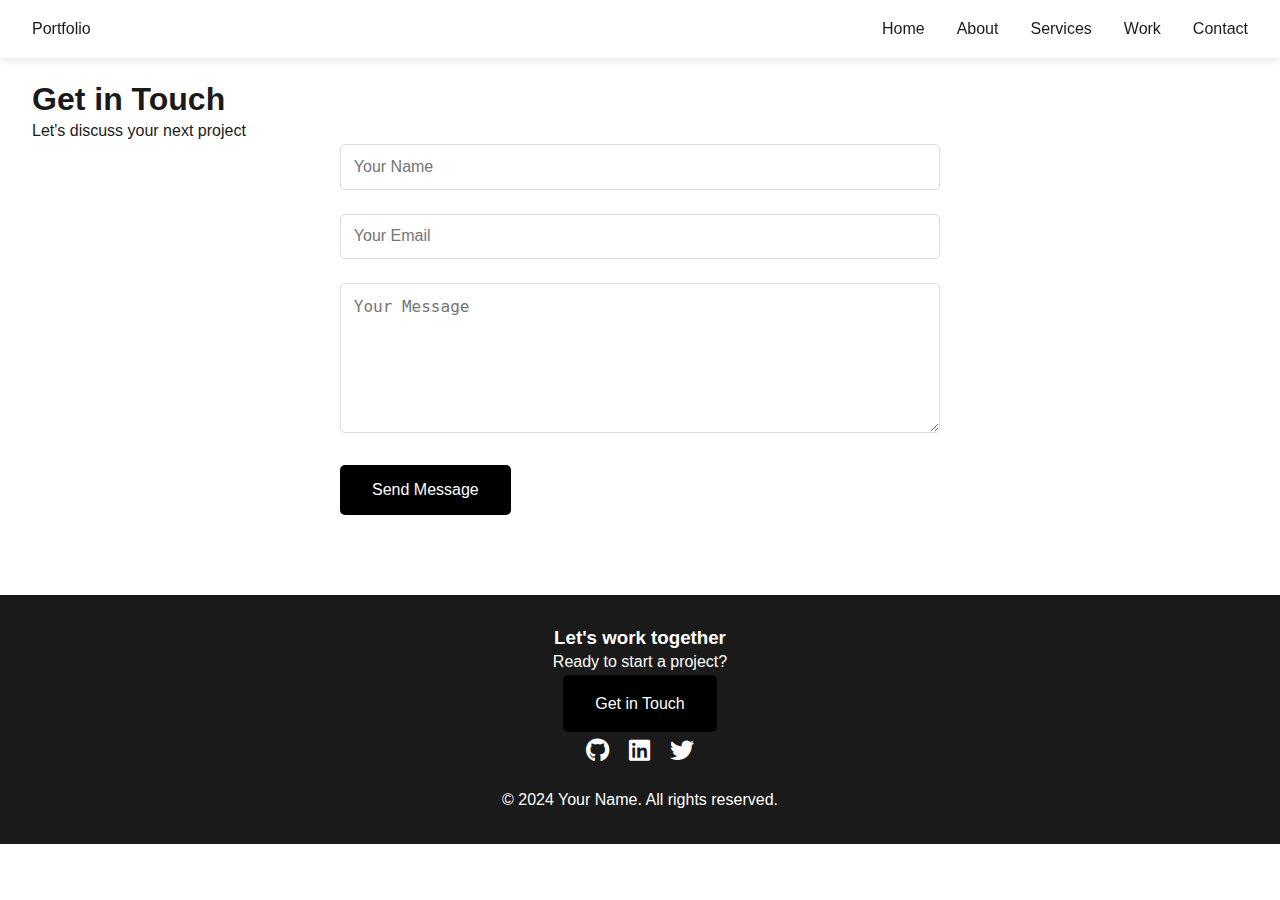
<file: contact.html>
<!DOCTYPE html>
<html lang="en">
<head>
    <meta charset="UTF-8">
    <meta name="viewport" content="width=device-width, initial-scale=1.0">
    <title>Portfolio | Contact</title>
    <link href="style.css" rel="stylesheet">
    <link rel="stylesheet" href="https://cdnjs.cloudflare.com/ajax/libs/font-awesome/6.0.0/css/all.min.css">
</head>
<body>
    <header>
        <nav id="navbar">
            <div class="logo">Portfolio</div>
            <ul class="nav-links">
                <li><a href="index.html">Home</a></li>
                <li><a href="about.html">About</a></li>
                <li><a href="services.html">Services</a></li>
                <li><a href="portfolio.html">Work</a></li>
                <li><a href="contact.html" class="active">Contact</a></li>
            </ul>
            <div class="hamburger">
                <span></span>
                <span></span>
                <span></span>
            </div>
        </nav>
    </header>

    <main class="contact-page">
        <section class="contact-hero">
            <h1>Get in Touch</h1>
            <p class="lead">Let's discuss your next project</p>
            <div class="contact-container">
                <form id="contact-form">
                    <div class="form-group">
                        <input type="text" id="name" name="name" placeholder="Your Name" required>
                    </div>
                    <div class="form-group">
                        <input type="email" id="email" name="email" placeholder="Your Email" required>
                    </div>
                    <div class="form-group">
                        <textarea id="message" name="message" placeholder="Your Message" required></textarea>
                    </div>
                    <button type="submit" class="cta-button">Send Message</button>
                </form>
            </div>
        </section>
    </main>

    <footer>
        <div class="footer-content">
            <div class="footer-left">
                <h3>Let's work together</h3>
                <p>Ready to start a project?</p>
                <a href="contact.html" class="cta-button">Get in Touch</a>
            </div>
            <div class="footer-right">
                <div class="social-links">
                    <a href="#"><i class="fab fa-github"></i></a>
                    <a href="#"><i class="fab fa-linkedin"></i></a>
                    <a href="#"><i class="fab fa-twitter"></i></a>
                </div>
            </div>
        </div>
        <div class="footer-bottom">
            <p>&copy; 2024 Your Name. All rights reserved.</p>
        </div>
    </footer>

    <script src="script.js"></script>
</body>
</html>
</file>
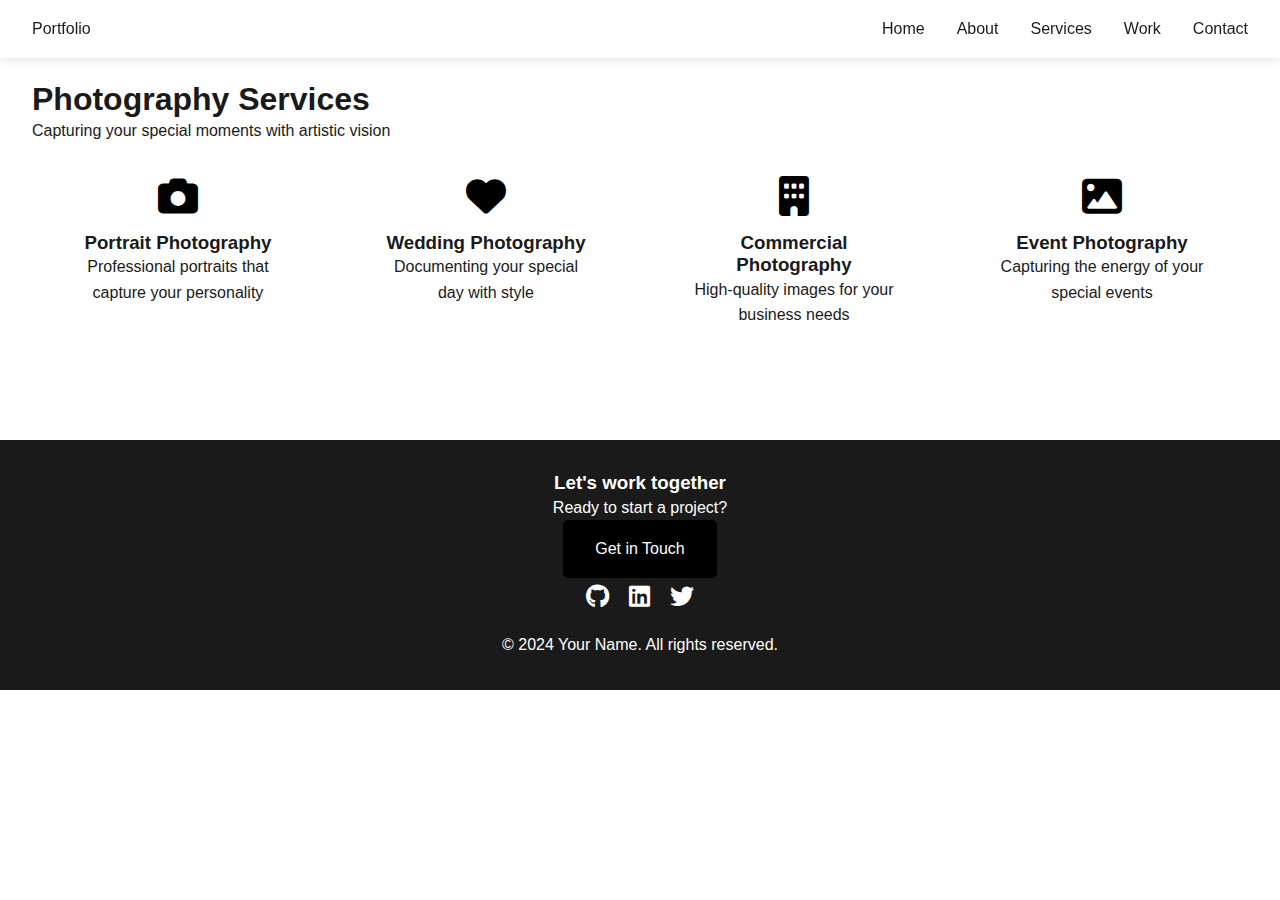
<file: services.html>
<!DOCTYPE html>
<html lang="en">
<head>
    <meta charset="UTF-8">
    <meta name="viewport" content="width=device-width, initial-scale=1.0">
    <link rel="icon" type="image/x-icon" href="https://th.bing.com/th/id/R.a9b19844a7ea0e1370394b69e41cd3d8?rik=zohN4GB%2fA1XCLQ&pid=ImgRaw&r=0">
    <title>Portfolio | Services</title>
    <link href="style.css" rel="stylesheet">
    <link rel="stylesheet" href="https://cdnjs.cloudflare.com/ajax/libs/font-awesome/6.0.0/css/all.min.css">
</head>
<body>
    <header>
        <nav id="navbar">
            <div class="logo">Portfolio</div>
            <ul class="nav-links">
                <li><a href="index.html">Home</a></li>
                <li><a href="about.html">About</a></li>
                <li><a href="services.html" class="active">Services</a></li>
                <li><a href="portfolio.html">Work</a></li>
                <li><a href="contact.html">Contact</a></li>
            </ul>
            <div class="hamburger">
                <span></span>
                <span></span>
                <span></span>
            </div>
        </nav>
    </header>

    <main class="services-page">
        <section class="services-hero">
            <h1>Photography Services</h1>
            <p class="lead">Capturing your special moments with artistic vision</p>
            <div class="services-grid">
                <div class="service-card">
                    <i class="fas fa-camera"></i>
                    <h3>Portrait Photography</h3>
                    <p>Professional portraits that capture your personality</p>
                </div>
                <div class="service-card">
                    <i class="fas fa-heart"></i>
                    <h3>Wedding Photography</h3>
                    <p>Documenting your special day with style</p>
                </div>
                <div class="service-card">
                    <i class="fas fa-building"></i>
                    <h3>Commercial Photography</h3>
                    <p>High-quality images for your business needs</p>
                </div>
                <div class="service-card">
                    <i class="fas fa-image"></i>
                    <h3>Event Photography</h3>
                    <p>Capturing the energy of your special events</p>
                </div>
            </div>
        </section>
    </main>

    <footer>
        <div class="footer-content">
            <div class="footer-left">
                <h3>Let's work together</h3>
                <p>Ready to start a project?</p>
                <a href="contact.html" class="cta-button">Get in Touch</a>
            </div>
            <div class="footer-right">
                <div class="social-links">
                    <a href="#"><i class="fab fa-github"></i></a>
                    <a href="#"><i class="fab fa-linkedin"></i></a>
                    <a href="#"><i class="fab fa-twitter"></i></a>
                </div>
            </div>
        </div>
        <div class="footer-bottom">
            <p>&copy; 2024 Your Name. All rights reserved.</p>
        </div>
    </footer>

    <script src="script.js"></script>
</body>
</html>
</file>
<file: style.css>
:root {
    --primary-color: #000000;
    --accent-color: #d4af37;
    --text-color: #1a1a1a;
    --bg-color: #ffffff;
    --section-bg: #f4f4f4;
    --font-heading: 'Playfair Display', serif;
    --font-body: 'Inter', sans-serif;
    --gradient: linear-gradient(135deg, #000000, #262626);
}

@import url('https://fonts.googleapis.com/css2?family=Playfair+Display:wght@400;700&family=Inter:wght@300;400;500;600&display=swap');

* {
    margin: 0;
    padding: 0;
    box-sizing: border-box;
}

html {
    scroll-behavior: smooth;
}

body {
    font-family: 'Inter', sans-serif;
    line-height: 1.6;
    color: var(--text-color);
}

section {
    padding: 5rem 2rem;
}

h1, h2, h3 {
    line-height: 1.2;
}

h2 {
    font-size: 2.5rem;
    text-align: center;
    margin-bottom: 3rem;
}

/* Navigation */
#navbar {
    position: fixed;
    top: 0;
    width: 100%;
    display: flex;
    justify-content: space-between;
    align-items: center;
    padding: 1rem 2rem;
    background: var(--bg-color);
    box-shadow: 0 2px 10px rgba(0, 0, 0, 0.1);
    z-index: 1000;
}

.nav-links {
    display: flex;
    list-style: none;
    gap: 2rem;
}

.nav-links a {
    text-decoration: none;
    color: var(--text-color);
    font-weight: 500;
    transition: color 0.3s;
}

.nav-links a:hover {
    color: var(--primary-color);
}

/* Hero Section */
.hero {
    min-height: 100vh;
    display: grid;
    grid-template-columns: 1fr 1fr;
    gap: 2rem;
    padding: 2rem;
    background: var(--bg-color);
}

.hero-content {
    display: flex;
    flex-direction: column;
    justify-content: center;
    padding: 2rem;
}

.hero-gallery {
    display: grid;
    grid-template-columns: repeat(2, 1fr);
    gap: 1rem;
    align-content: center;
}

.hero-gallery img {
    width: 100%;
    height: 300px;
    object-fit: cover;
    border-radius: 8px;
    transition: transform 0.3s;
}

.hero-gallery img:hover {
    transform: scale(1.05);
}

.hero-gallery img:first-child {
    grid-column: span 2;
}

.subtitle {
    font-family: var(--font-heading);
    color: var(--accent-color);
    font-size: 1.2rem;
    margin-bottom: 1rem;
}

.hero h1 {
    font-size: 3.5rem;
    margin-bottom: 1rem;
}

.highlight {
    color: var(--primary-color);
}

/* About Section */
.about-content {
    max-width: 800px;
    margin: 0 auto;
}

.skill-tags {
    display: flex;
    flex-wrap: wrap;
    gap: 1rem;
    margin-top: 1rem;
}

.skill-tags span {
    padding: 0.5rem 1rem;
    background: var(--primary-color);
    color: white;
    border-radius: 20px;
    font-size: 0.9rem;
}

/* Services Section */
.services {
    background: var(--section-bg);
}

.services-grid {
    display: grid;
    grid-template-columns: repeat(auto-fit, minmax(250px, 1fr));
    gap: 2rem;
    max-width: 1200px;
    margin: 0 auto;
}

.service-card {
    padding: 2rem;
    background: var(--bg-color);
    border-radius: 10px;
    text-align: center;
    transition: transform 0.3s;
}

.service-card:hover {
    transform: translateY(-5px);
}

.service-card i {
    font-size: 2.5rem;
    color: var(--primary-color);
    margin-bottom: 1rem;
}

/* Testimonials Section */
.testimonials {
    background: var(--section-bg);
}

.testimonials-grid {
    display: grid;
    grid-template-columns: repeat(auto-fit, minmax(280px, 1fr));
    gap: 2rem;
    max-width: 1200px;
    margin: 0 auto;
}

.testimonial-card {
    background: var(--bg-color);
    padding: 2rem;
    border-radius: 10px;
    text-align: center;
    box-shadow: 0 2px 10px rgba(0, 0, 0, 0.1);
}

.testimonial-image {
    width: 100px;
    height: 100px;
    border-radius: 50%;
    margin-bottom: 1rem;
}

.testimonial-card p {
    font-style: italic;
    margin-bottom: 1rem;
}

.testimonial-card h4 {
    color: var(--primary-color);
    margin-bottom: 0.5rem;
}

.testimonial-card span {
    font-size: 0.9rem;
    color: #666;
}

/* Portfolio Section */
.portfolio-grid {
    display: grid;
    grid-template-columns: repeat(auto-fit, minmax(300px, 1fr));
    gap: 2rem;
    max-width: 1200px;
    margin: 0 auto;
}

.portfolio-item {
    position: relative;
    overflow: hidden;
    border-radius: 10px;
}

.portfolio-item img {
    width: 100%;
    height: auto;
    transition: transform 0.3s;
}

.portfolio-info {
    position: absolute;
    bottom: 0;
    left: 0;
    right: 0;
    padding: 1rem;
    background: rgba(0, 0, 0, 0.7);
    color: white;
    transform: translateY(100%);
    transition: transform 0.3s;
}

.portfolio-item:hover .portfolio-info {
    transform: translateY(0);
}

.portfolio-item:hover img {
    transform: scale(1.1);
}

/* Contact Section */
.contact {
    background: var(--section-bg);
}

#contact-form {
    max-width: 600px;
    margin: 0 auto;
}

.form-group {
    margin-bottom: 1.5rem;
}

input, textarea {
    width: 100%;
    padding: 0.8rem;
    border: 1px solid #ddd;
    border-radius: 5px;
    font-size: 1rem;
}

textarea {
    height: 150px;
    resize: vertical;
}

.cta-button {
    display: inline-block;
    padding: 1rem 2rem;
    background: var(--primary-color);
    color: white;
    border: none;
    border-radius: 5px;
    font-size: 1rem;
    cursor: pointer;
    transition: background 0.3s;
    text-decoration: none;
}

.cta-button:hover {
    background: #1d4ed8;
}

/* Footer */
footer {
    position: relative;
    position: sticky;
    width: max;
    margin: 0 auto;
    text-align: center;
    padding: 2rem;
    background: var(--text-color);
    color: white;
}

.social-links {
    margin-bottom: 1rem;
}

.social-links a {
    color: white;
    font-size: 1.5rem;
    margin: 0 0.5rem;
    transition: color 0.3s;
}

.social-links a:hover {
    color: var(--primary-color);
}

/* Mobile Navigation */
.hamburger {
    display: none;
    flex-direction: column;
    gap: 6px;
    cursor: pointer;
}

.hamburger span {
    width: 25px;
    height: 3px;
    background: var(--text-color);
    transition: 0.3s;
}

@media (max-width: 768px) {
    .hamburger {
        display: flex;
    }

    .nav-links {
        display: none;
        position: absolute;
        top: 100%;
        left: 0;
        right: 0;
        background: var(--bg-color);
        flex-direction: column;
        padding: 1rem;
        text-align: center;
    }

    .nav-links.active {
        display: flex;
    }

    .hero h1 {
        font-size: 2.5rem;
    }
}
</file>
